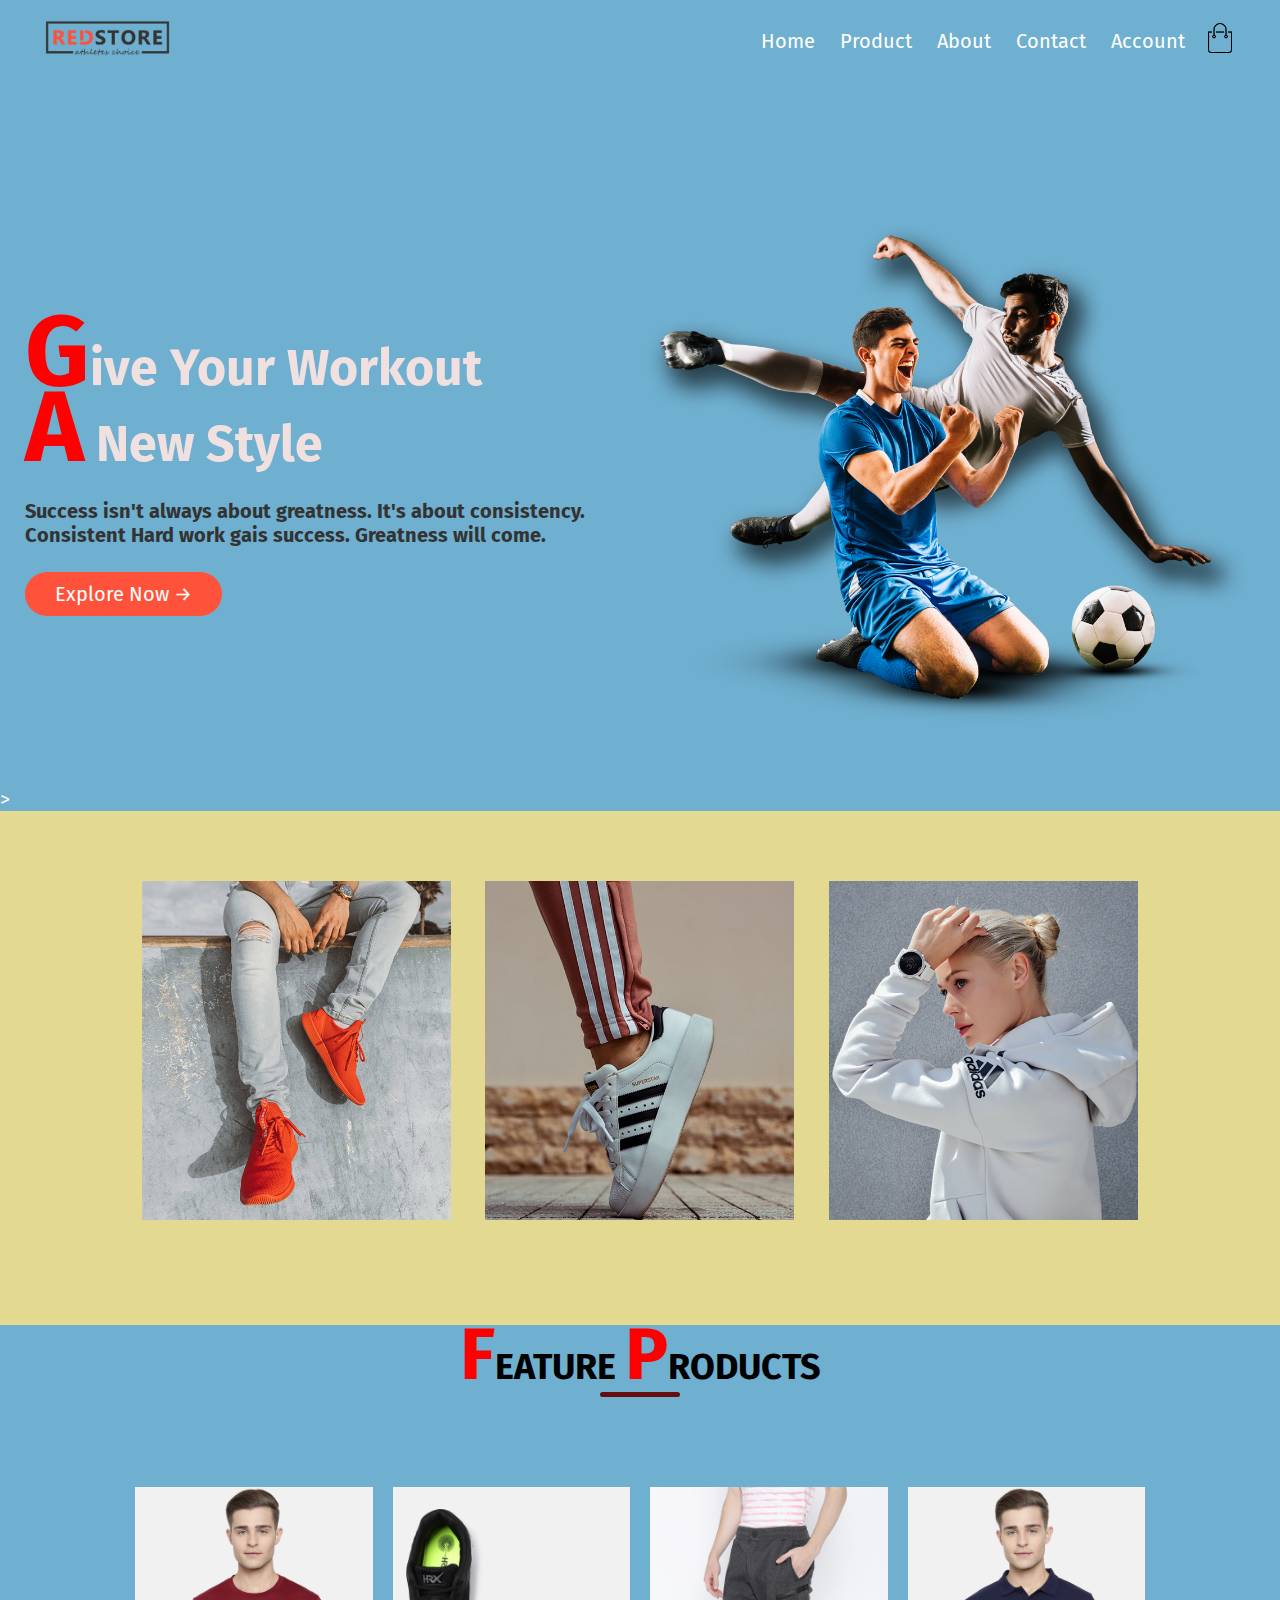
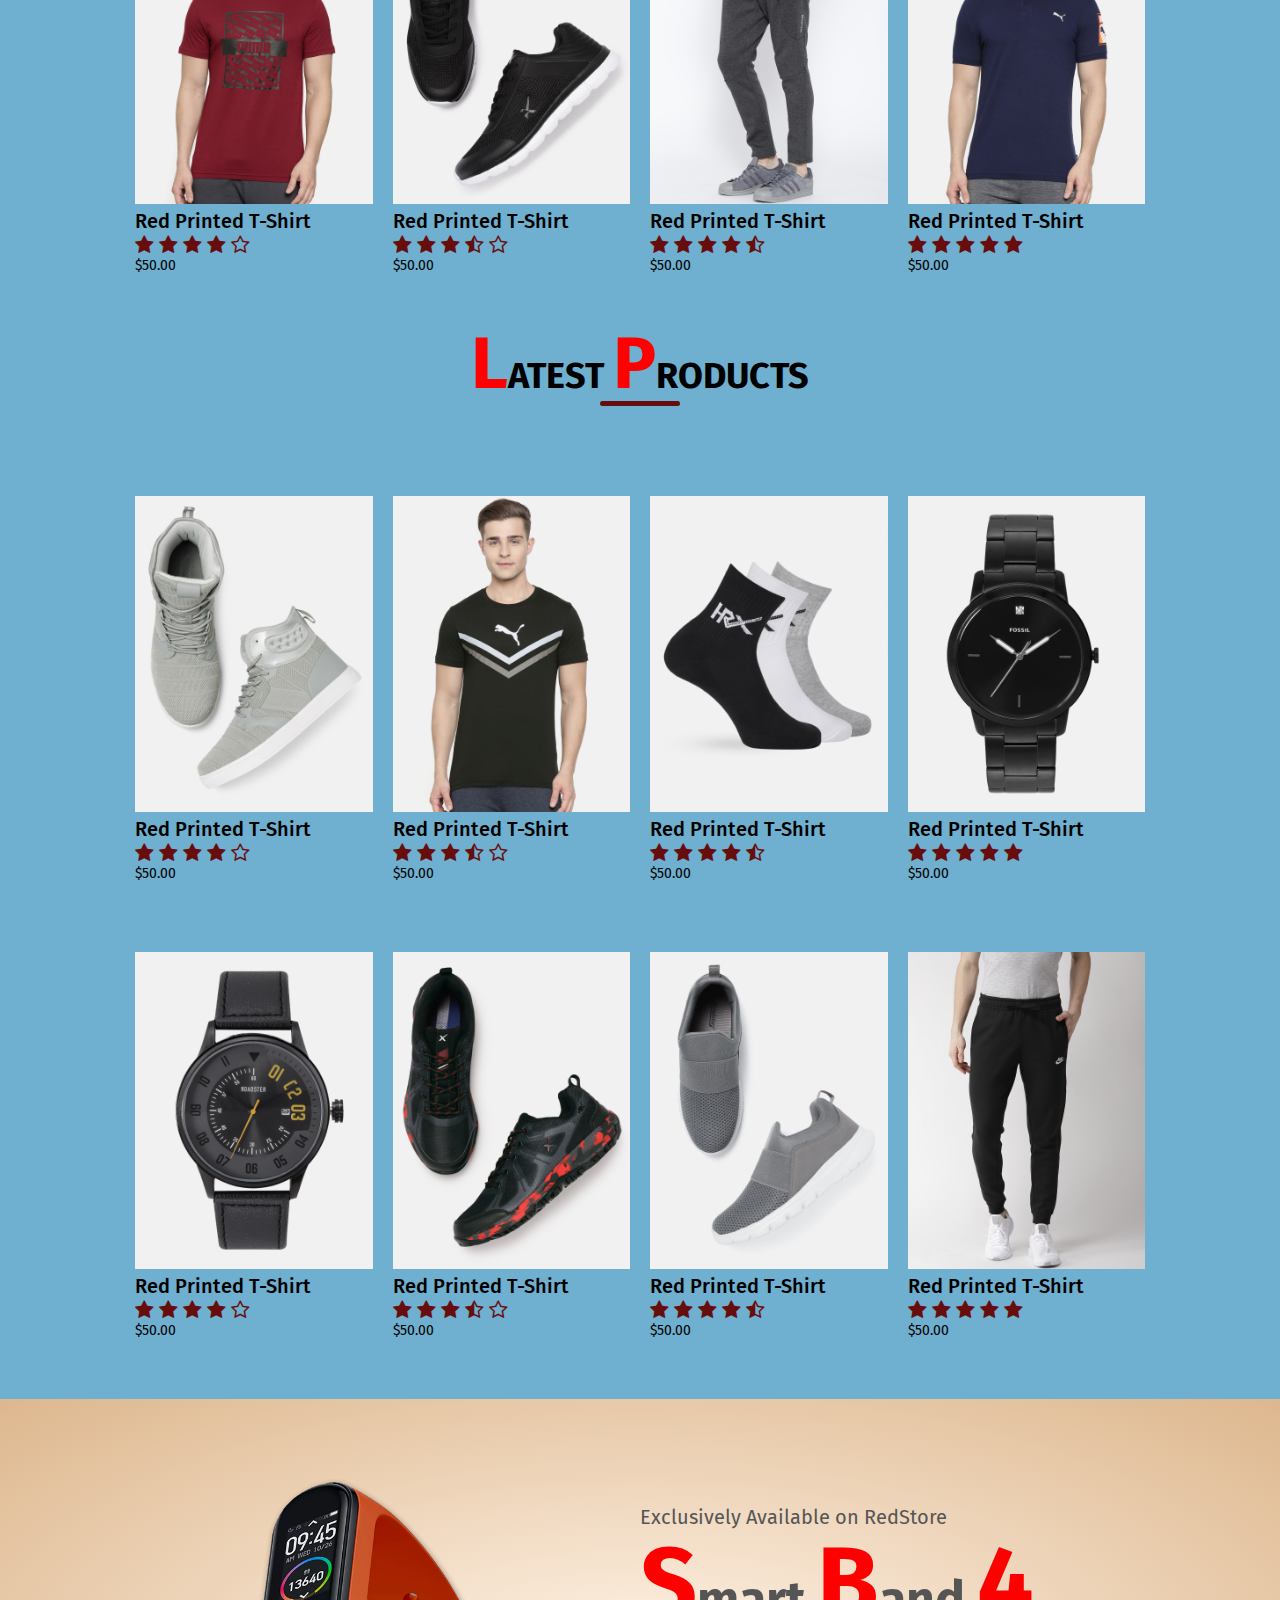
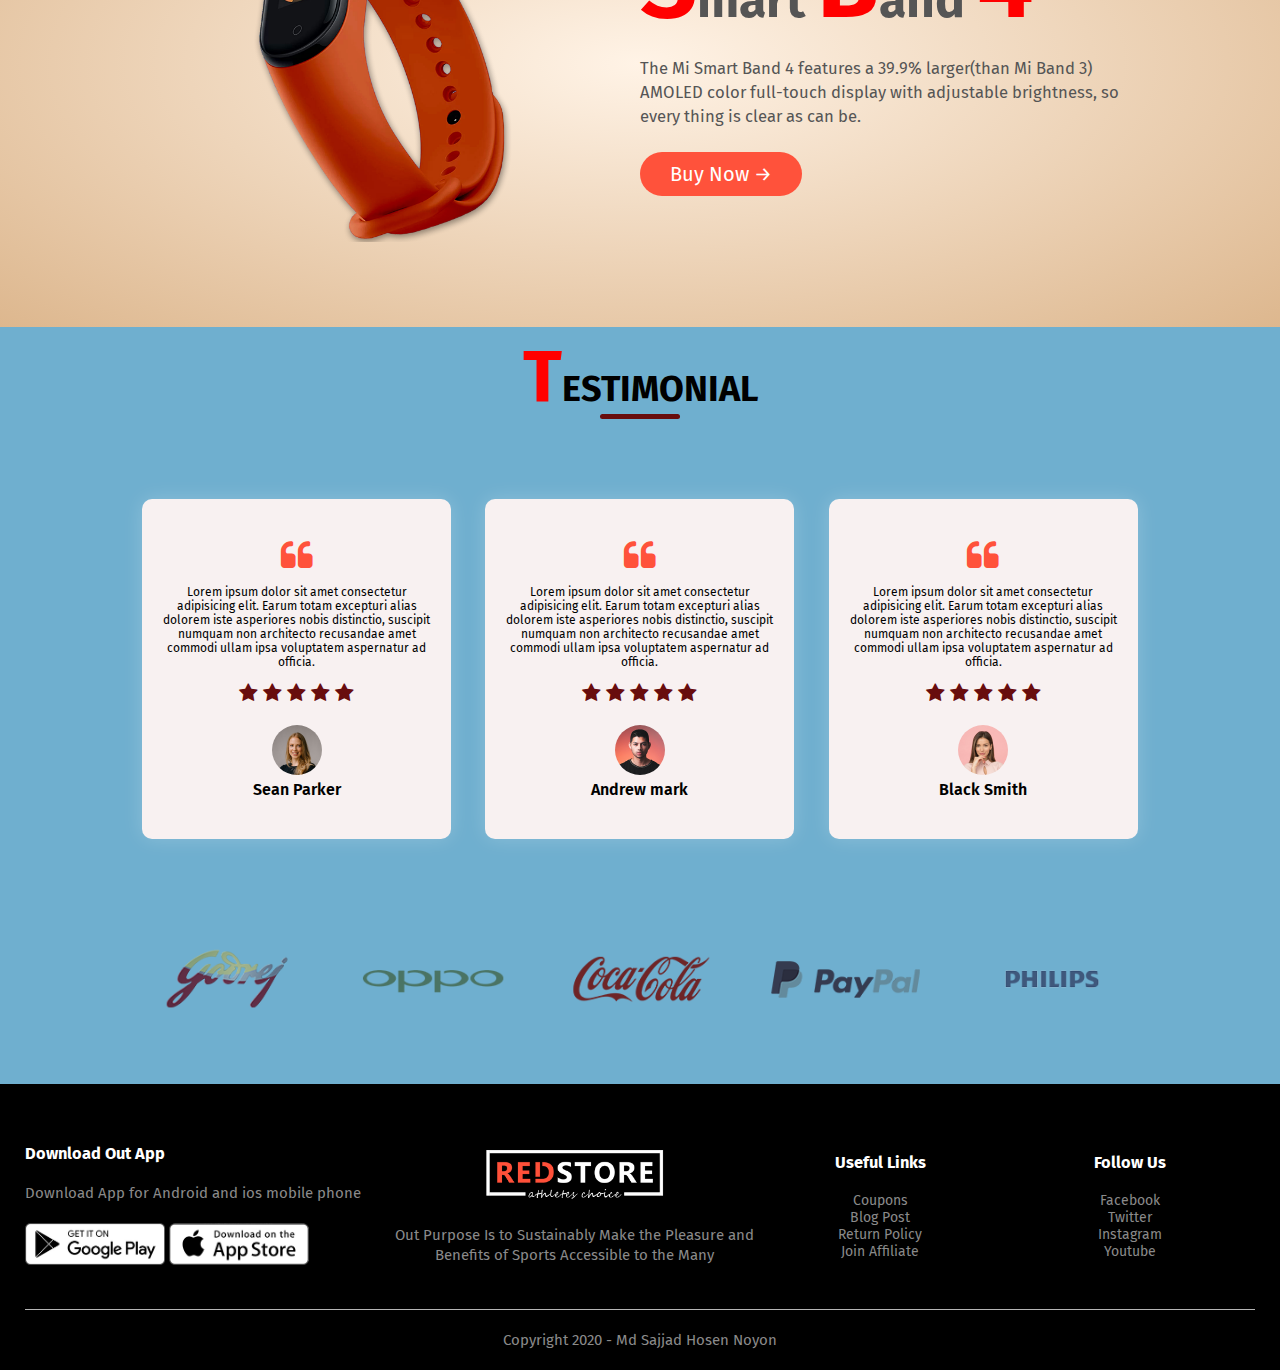
<file: index.html>
<!DOCTYPE html>
<html lang="en">
<head>
  <meta charset="UTF-8">
  <meta name="viewport" content="width=device-width, initial-scale=1.0">
  <link rel="stylesheet" href="resources/css/style.css">
  <link rel="stylesheet" href="resources/css/queries.css">
  <link href="https://fonts.googleapis.com/css2?family=Fira+Sans:ital@1&display=swap" rel="stylesheet">
  <link rel="stylesheet" href="https://stackpath.bootstrapcdn.com/font-awesome/4.7.0/css/font-awesome.min.css">



  <title>Home - RedStore</title>
</head>

<body>
  <div class="header">
    <div class="container">
      <div class="navbar">
        <div class="logo">
            <img src="images/logo.png" width = "125px" alt="WebSite Logo">
        </div>
        <nav>
          <ul id="MenuItems">
            <li><a href="index.html">Home</a></li>
            <li><a href="products.html">Product</a></li>
            <li><a href="#">About</a></li>
            <li><a href="#">Contact</a></li>
            <li><a href="account.html">Account</a></li>
          </ul>
        </nav>
        <a href="cart.html"><img src="images/cart.png" widht="30px" height="30px"></a>
        <img src="images/menu.png" class="menu-icon" onClick="menutoggle()">
      </div>
      <div class="row">
        <div class="col-2">
          <h1><span class="span-color">G</span>ive Your Workout <br> <span class="span-color">A</span> New Style</h1>
          <p>Success isn't always about greatness. It's about consistency. <br> Consistent Hard work gais success. Greatness will come.</p>
          <a href="" class="btn">Explore Now &#8594;</a> <!-- html icon code -->
        </div>
        <div class="col-2">
          <img src="images/brand-image1.png" alt="">
        </div>
      </div>
    </div>
  </div>
  

<!------ Feature Catogories  ------>>
  <div class="categories">
    <div class="small-container">
      <div class="row">
        <div class="col-3"><img src="images/category-1.jpg"></div>
        <div class="col-3"><img src="images/category-2.jpg"></div>
        <div class="col-3"><img src="images/category-3.jpg"></div>
      </div>
    </div>
  </div>

<!------ Featured Products------->

  <div class="products">
    <div class="small-container">
      <h2 class="title"><span class="span-color">F</span>eature <span class="span-color">P</span>roducts</h2>
      <div class="row">
        <div class="col-4">
          <a href="product-details.html"> <img src="images/product-1.jpg"></a>
          <a href="product-details.html"><h4>Red Printed T-Shirt</h4></a>
          
          <div class="rating">
            <!--link: Font awsome 4 cdn-->
            <i class="fa fa-star"></i>
            <i class="fa fa-star"></i>
            <i class="fa fa-star"></i>
            <i class="fa fa-star"></i>
            <i class="fa fa-star-o"></i>
          </div>
          <p>$50.00</p>
        </div>
        <div class="col-4">
          <img src="images/product-2.jpg">
          <h4>Red Printed T-Shirt</h4>
          <div class="rating">
            <i class="fa fa-star"></i>
            <i class="fa fa-star"></i>
            <i class="fa fa-star"></i>
            <i class="fa fa-star-half-o"></i>
            <i class="fa fa-star-o"></i>
          </div>
          <p>$50.00</p>
        </div>
        <div class="col-4">
          <img src="images/product-3.jpg">
          <h4>Red Printed T-Shirt</h4>
          <div class="rating">
            <i class="fa fa-star"></i>
            <i class="fa fa-star"></i>
            <i class="fa fa-star"></i>
            <i class="fa fa-star"></i>
            <i class="fa fa-star-half-o"></i>
          </div>
          <p>$50.00</p>
        </div>
        <div class="col-4">
          <img src="images/product-4.jpg">
          <h4>Red Printed T-Shirt</h4>
          <div class="rating">
            <i class="fa fa-star"></i>
            <i class="fa fa-star"></i>
            <i class="fa fa-star"></i>
            <i class="fa fa-star"></i>
            <i class="fa fa-star"></i>
          </div>
          <p>$50.00</p>
        </div>
      </div>
      <h2 class="title"><span class="span-color">L</span>atest <span class="span-color">P</span>roducts</h2>
      <div class="row">
        <div class="col-4">
          <img src="images/product-5.jpg">
          <h4>Red Printed T-Shirt</h4>
          <div class="rating">
            <!--link: Font awsome 4 cdn-->
            <i class="fa fa-star"></i>
            <i class="fa fa-star"></i>
            <i class="fa fa-star"></i>
            <i class="fa fa-star"></i>
            <i class="fa fa-star-o"></i>
          </div>
          <p>$50.00</p>
        </div>
        <div class="col-4">
          <img src="images/product-6.jpg">
          <h4>Red Printed T-Shirt</h4>
          <div class="rating">
            <i class="fa fa-star"></i>
            <i class="fa fa-star"></i>
            <i class="fa fa-star"></i>
            <i class="fa fa-star-half-o"></i>
            <i class="fa fa-star-o"></i>
          </div>
          <p>$50.00</p>
        </div>
        <div class="col-4">
          <img src="images/product-7.jpg">
          <h4>Red Printed T-Shirt</h4>
          <div class="rating">
            <i class="fa fa-star"></i>
            <i class="fa fa-star"></i>
            <i class="fa fa-star"></i>
            <i class="fa fa-star"></i>
            <i class="fa fa-star-half-o"></i>
          </div>
          <p>$50.00</p>
        </div>
        <div class="col-4">
          <img src="images/product-8.jpg">
          <h4>Red Printed T-Shirt</h4>
          <div class="rating">
            <i class="fa fa-star"></i>
            <i class="fa fa-star"></i>
            <i class="fa fa-star"></i>
            <i class="fa fa-star"></i>
            <i class="fa fa-star"></i>
          </div>
          <p>$50.00</p>
        </div>
      </div>
      <div class="row">
        <div class="col-4">
          <img src="images/product-9.jpg">
          <h4>Red Printed T-Shirt</h4>
          <div class="rating">
            <!--link: Font awsome 4 cdn-->
            <i class="fa fa-star"></i>
            <i class="fa fa-star"></i>
            <i class="fa fa-star"></i>
            <i class="fa fa-star"></i>
            <i class="fa fa-star-o"></i>
          </div>
          <p>$50.00</p>
        </div>
        <div class="col-4">
          <img src="images/product-10.jpg">
          <h4>Red Printed T-Shirt</h4>
          <div class="rating">
            <i class="fa fa-star"></i>
            <i class="fa fa-star"></i>
            <i class="fa fa-star"></i>
            <i class="fa fa-star-half-o"></i>
            <i class="fa fa-star-o"></i>
          </div>
          <p>$50.00</p>
        </div>
        <div class="col-4">
          <img src="images/product-11.jpg">
          <h4>Red Printed T-Shirt</h4>
          <div class="rating">
            <i class="fa fa-star"></i>
            <i class="fa fa-star"></i>
            <i class="fa fa-star"></i>
            <i class="fa fa-star"></i>
            <i class="fa fa-star-half-o"></i>
          </div>
          <p>$50.00</p>
        </div>
        <div class="col-4">
          <img src="images/product-12.jpg">
          <h4>Red Printed T-Shirt</h4>
          <div class="rating">
            <i class="fa fa-star"></i>
            <i class="fa fa-star"></i>
            <i class="fa fa-star"></i>
            <i class="fa fa-star"></i>
            <i class="fa fa-star"></i>
          </div>
          <p>$50.00</p>
        </div>
      </div>
    </div>
  </div>

  <!-------------- Offer -------------->
  <div class="offer">
    <div class="small-container">
      <div class="row">
        <div class="col-2">
          <img src="images/exclusive.png" class="offer-img">
        </div>
        <div class="col-2">
          <p>Exclusively Available on RedStore</p>
          <h1><span class="span-color">S</span>mart <span class="span-color">B</span>and <span class="span-color">4</span></h1>
          <small>
            The Mi Smart Band 4 features a 39.9% larger(than Mi Band 3) AMOLED color full-touch display with adjustable brightness, so every thing is clear as can be.
          </small> <br>
          <a href="" class="btn">Buy Now &#8594;</a>
        </div>
      </div>
    </div>
  </div>

  <!-------- Testimonial -------->
  <div class="testimonial">
    <div class="small-container">
      <h2 class="title"><span class="span-color">T</span>estimonial</h2>
      <div class="row">
        <div class="col-3">
          <i class="fa fa-quote-left"></i>
          <p>Lorem ipsum dolor sit amet consectetur adipisicing elit. Earum totam excepturi alias dolorem iste asperiores nobis distinctio, suscipit numquam non architecto recusandae amet commodi ullam ipsa voluptatem aspernatur ad officia.</p>
          <div class="rating">
            <i class="fa fa-star"></i>
            <i class="fa fa-star"></i>
            <i class="fa fa-star"></i>
            <i class="fa fa-star"></i>
            <i class="fa fa-star"></i>
          </div>
          <img src="images/user-1.png">
          <h3>Sean Parker</h3>
        </div>
        <div class="col-3">
          <i class="fa fa-quote-left"></i>
          <p>Lorem ipsum dolor sit amet consectetur adipisicing elit. Earum totam excepturi alias dolorem iste asperiores nobis distinctio, suscipit numquam non architecto recusandae amet commodi ullam ipsa voluptatem aspernatur ad officia.</p>
          <div class="rating">
            <i class="fa fa-star"></i>
            <i class="fa fa-star"></i>
            <i class="fa fa-star"></i>
            <i class="fa fa-star"></i>
            <i class="fa fa-star"></i>
          </div>
          <img src="images/user-2.png">
          <h3>Andrew mark</h3>
        </div>
        <div class="col-3">
          <i class="fa fa-quote-left"></i>
          <p>Lorem ipsum dolor sit amet consectetur adipisicing elit. Earum totam excepturi alias dolorem iste asperiores nobis distinctio, suscipit numquam non architecto recusandae amet commodi ullam ipsa voluptatem aspernatur ad officia.</p>
          <div class="rating">
            <i class="fa fa-star"></i>
            <i class="fa fa-star"></i>
            <i class="fa fa-star"></i>
            <i class="fa fa-star"></i>
            <i class="fa fa-star"></i>
          </div>
          <img src="images/user-3.png">
          <h3>Black Smith</h3>
        </div>
      </div>
    </div>
  </div>

  <!---------- Brands ----------->
  <div class="brand">
    <div class="small-container">
      <div class="row"> 
        <div class="col-5"><img src="images/logo-godrej.png"></div>
        <div class="col-5"><img src="images/logo-oppo.png"></div>
        <div class="col-5"><img src="images/logo-coca-cola.png"></div>
        <div class="col-5"><img src="images/logo-paypal.png"></div>
        <div class="col-5"><img src="images/logo-philips.png"></div>
      </div>
    </div>
  </div>

  <!----------- Footer ------------->

  <div class="footer">
    <div class="container">
      <div class="row">
        <div class="footer-col-1">
          <h3>Download Out App</h3>
          <p>Download App for Android and ios mobile phone</p>
          <div class="app-logo">
            <img src="images/play-store.png">
            <img src="images/app-store.png">
          </div>
        </div>
        <div class="footer-col-2">
          <img src="images/logo-white.png">
          <p>Out Purpose Is to Sustainably Make the Pleasure and Benefits of Sports Accessible to the Many</p> 
        </div>
        <div class="footer-col-3">
          <h3>Useful Links</h3>
          <ul>
            <li>Coupons</li>
            <li>Blog Post</li>
            <li>Return Policy</li>
            <li>Join Affiliate</li>
          </ul>
        </div>
        <div class="footer-col-3">
          <h3>Follow Us</h3>
          <ul>
            <li>Facebook</li>
            <li>Twitter</li>
            <li>Instagram</li>
            <li>Youtube</li>
          </ul>
        </div>
      </div>
      <hr>
      <p class="copyright">Copyright 2020 - Md Sajjad Hosen Noyon</p>
    </div>
  </div>

  <!---------- Js for Toggle menu------>
  <script>
    var MenuItems = document.getElementById("MenuItems") ;
    MenuItems.style.maxHeight = "0px" ;
    function menutoggle() {
      if( MenuItems.style.maxHeight == "0px" ) MenuItems.style.maxHeight = "200px" ;
      else  MenuItems.style.maxHeight = "0px" ;
    }
  </script>
</body>
</html>
</file>
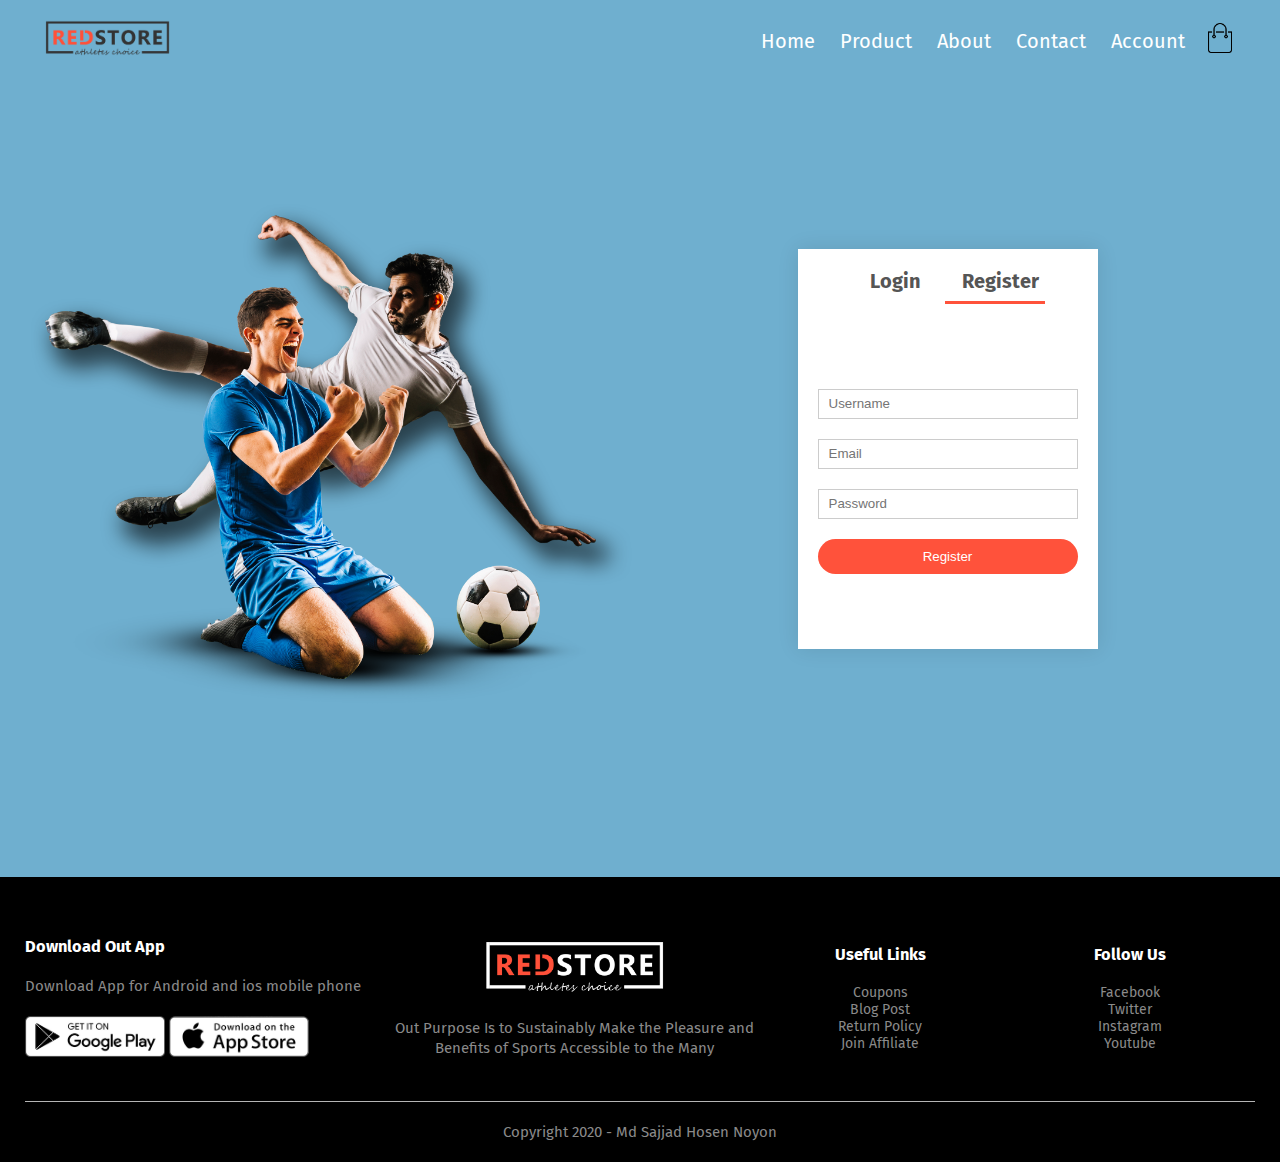
<file: account.html>
<!DOCTYPE html>
<html lang="en">
<head>
  <meta charset="UTF-8">
  <meta name="viewport" content="width=device-width, initial-scale=1.0">
  <link rel="stylesheet" href="resources/css/style.css">
  <link rel="stylesheet" href="resources/css/queries.css">
  <link href="https://fonts.googleapis.com/css2?family=Fira+Sans:ital@1&display=swap" rel="stylesheet">
  <link rel="stylesheet" href="https://stackpath.bootstrapcdn.com/font-awesome/4.7.0/css/font-awesome.min.css">


  <title>All Products - RedStore</title>
</head>
<body>
    <div class="container">
      <div class="navbar">
        <div class="logo">
            <img src="images/logo.png" width = "125px" alt="WebSite Logo">
        </div>
        <nav>
          <ul id="MenuItems">
            <li><a href="index.html">Home</a></li>
            <li><a href="products.html">Product</a></li>
            <li><a href="#">About</a></li>
            <li><a href="#">Contact</a></li>
            <li><a href="account.html">Account</a></li>
          </ul>
        </nav>
        <a href="cart.html"><img src="images/cart.png" widht="30px" height="30px"></a>
        <img src="images/menu.png" class="menu-icon" onClick="menutoggle()">
      </div>
    </div>

    <!------------ Account-page ---------->
  <div class="account-page">
      <div class="container">
          <div class="row">
              <div class="col-2">
                  <img src="images/brand-image1.png" width="100%" alt="Hello">
              </div>
              <div class="col-2">
                <div class="form-container">
                    <div class="form-btn">
                        <span onclick="login()">Login</span>
                        <span onclick="register()">Register</span>
                        <hr id="Indicator">
                    </div>

                    <form id="LoginForm">
                        <input type="text" placeholder="Username">
                        <input type="password" placeholder="Password">
                        <button type="submit" class="btn">Login</button>
                        <a href="">Forgot password</a>
                    </form>
                    <form id="RegForm">
                        <input type="text" placeholder="Username">
                        <input type="email" placeholder="Email">
                        <input type="password" placeholder="Password">
                        <button type="submit" class="btn">Register</button>
                    </form>
                    
                </div>
              </div>
          </div>
      </div>
  </div>

  <!----------- Footer ------------->

  <div class="footer">
    <div class="container">
      <div class="row">
        <div class="footer-col-1">
          <h3>Download Out App</h3>
          <p>Download App for Android and ios mobile phone</p>
          <div class="app-logo">
            <img src="images/play-store.png">
            <img src="images/app-store.png">
          </div>
        </div>
        <div class="footer-col-2">
          <img src="images/logo-white.png">
          <p>Out Purpose Is to Sustainably Make the Pleasure and Benefits of Sports Accessible to the Many</p> 
        </div>
        <div class="footer-col-3">
          <h3>Useful Links</h3>
          <ul>
            <li>Coupons</li>
            <li>Blog Post</li>
            <li>Return Policy</li>
            <li>Join Affiliate</li>
          </ul>
        </div>
        <div class="footer-col-3">
          <h3>Follow Us</h3>
          <ul>
            <li>Facebook</li>
            <li>Twitter</li>
            <li>Instagram</li>
            <li>Youtube</li>
          </ul>
        </div>
      </div>
      <hr>
      <p class="copyright">Copyright 2020 - Md Sajjad Hosen Noyon</p>
    </div>
  </div>

  <!---------- Js for Toggle menu------>
  <script>
    var MenuItems = document.getElementById("MenuItems") ;
    MenuItems.style.maxHeight = "0px" ;
    function menutoggle() {
      if( MenuItems.style.maxHeight == "0px" ) MenuItems.style.maxHeight = "200px" ;
      else  MenuItems.style.maxHeight = "0px" ;
    }
  </script>

  <script>
      var LoginFrom = document.getElementById("LoginForm");
      var RegForm = document.getElementById("RegForm");
      var Indicator = document.getElementById("Indicator");

      function register() {
          RegForm.style.transform = "translateX(0px)" ;
          LoginForm.style.transform = "translateX(0px)" ;
          Indicator.style.transform = "translateX(100px)" ;
      }
      function login() {
          RegForm.style.transform = "translateX(300px)" ;
          LoginForm.style.transform = "translateX(300px)" ;
          Indicator.style.transform = "translateX(0px)" ;
      }
  </script>
</body>
</html>
</file>
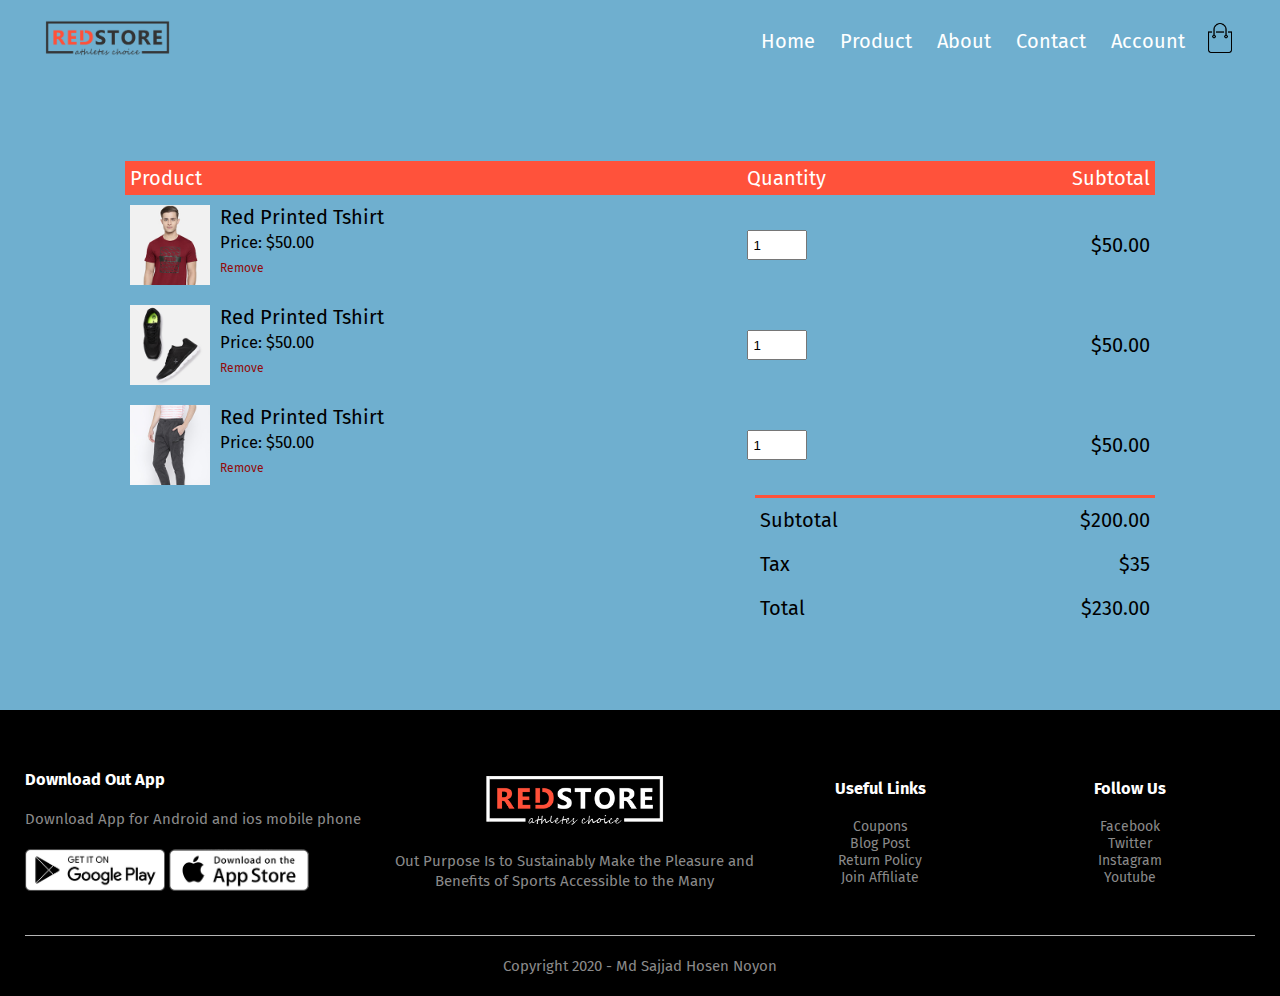
<file: cart.html>
<!DOCTYPE html>
<html lang="en">
<head>
  <meta charset="UTF-8">
  <meta name="viewport" content="width=device-width, initial-scale=1.0">
  <link rel="stylesheet" href="resources/css/style.css">
  <link rel="stylesheet" href="resources/css/queries.css">
  <link href="https://fonts.googleapis.com/css2?family=Fira+Sans:ital@1&display=swap" rel="stylesheet">
  <link rel="stylesheet" href="https://stackpath.bootstrapcdn.com/font-awesome/4.7.0/css/font-awesome.min.css">


  <title>Products-details - RedStore</title>
</head>
<body>
    <div class="container">
      <div class="navbar">
        <div class="logo">
            <img src="images/logo.png" width = "125px" alt="WebSite Logo">
        </div>
        <nav>
          <ul id="MenuItems">
            <li><a href="index.html">Home</a></li>
            <li><a href="products.html">Product</a></li>
            <li><a href="#">About</a></li>
            <li><a href="#">Contact</a></li>
            <li><a href="account.html">Account</a></li>
          </ul>
        </nav>
        <a href="cart.html"><img src="images/cart.png" widht="30px" height="30px"></a>
        <img src="images/menu.png" class="menu-icon" onClick="menutoggle()">
      </div>
    </div>

    <!------------- CART------------->
    <div class="small-container cart-page">
        <table>
            <tr>
                <th>Product</th> <th>Quantity</th> <th>Subtotal</th>
            </tr>
            <tr>
                <td>
                  <div class="cart-info">
                      <img src="images/buy-1.jpg" alt="">
                      <div>
                        <p>Red Printed Tshirt</p>
                        <small>Price: $50.00</small> <br>
                        <a href="">Remove</a>
                      </div>
                  </div>
                </td>
                <td><input type="number" value="1"></td>
                <td>$50.00</td>
            </tr>
            <tr>
              <td>
                <div class="cart-info">
                    <img src="images/buy-2.jpg" alt="">
                    <div>
                      <p>Red Printed Tshirt</p>
                      <small>Price: $50.00</small> <br>
                      <a href="">Remove</a>
                    </div>
                </div>
              </td>
              <td><input type="number" value="1"></td>
              <td>$50.00</td>
          </tr>
          <tr>
            <td>
              <div class="cart-info">
                  <img src="images/buy-3.jpg" alt="">
                  <div>
                    <p>Red Printed Tshirt</p>
                    <small>Price: $50.00</small> <br>
                    <a href="">Remove</a>
                  </div>
              </div>
            </td>
            <td><input type="number" value="1"></td>
            <td>$50.00</td>
        </tr>
        </table>

        <div class="total-price">
          <table>
            <tr>
              <td>Subtotal</td><td>$200.00</td>
            </tr>
            <tr>
              <td>Tax</td> <td>$35</td>
            </tr>
            <tr>
              <td>Total</td> <td>$230.00</td>
            </tr>
          </table>
        </div>
    </div>

  <!----------- Footer ------------->

  <div class="footer">
    <div class="container">
      <div class="row">
        <div class="footer-col-1">
          <h3>Download Out App</h3>
          <p>Download App for Android and ios mobile phone</p>
          <div class="app-logo">
            <img src="images/play-store.png">
            <img src="images/app-store.png">
          </div>
        </div>
        <div class="footer-col-2">
          <img src="images/logo-white.png">
          <p>Out Purpose Is to Sustainably Make the Pleasure and Benefits of Sports Accessible to the Many</p> 
        </div>
        <div class="footer-col-3">
          <h3>Useful Links</h3>
          <ul>
            <li>Coupons</li>
            <li>Blog Post</li>
            <li>Return Policy</li>
            <li>Join Affiliate</li>
          </ul>
        </div>
        <div class="footer-col-3">
          <h3>Follow Us</h3>
          <ul>
            <li>Facebook</li>
            <li>Twitter</li>
            <li>Instagram</li>
            <li>Youtube</li>
          </ul>
        </div>
      </div>
      <hr>
      <p class="copyright">Copyright 2020 - Md Sajjad Hosen Noyon</p>
    </div>
  </div>

  <!---------- Js for Toggle menu------>
  <script>
    var MenuItems = document.getElementById("MenuItems") ;
    MenuItems.style.maxHeight = "0px" ;
    function menutoggle() {
      if( MenuItems.style.maxHeight == "0px" ) MenuItems.style.maxHeight = "200px" ;
      else  MenuItems.style.maxHeight = "0px" ;
    }
  </script>

  <!--------------- Js For Product Gallery -------------->

  <script>
      var ProductImg = document.getElementById("ProductImg");
      var SmallImg = document.getElementsByClassName("small-img");

      SmallImg[0].onclick = function() {
          ProductImg.src = SmallImg[0].src ;
      }
      SmallImg[1].onclick = function() {
          ProductImg.src = SmallImg[1].src ;
      }
      SmallImg[2].onclick = function() {
          ProductImg.src = SmallImg[2].src ;
      }
      SmallImg[3].onclick = function() {
          ProductImg.src = SmallImg[3].src ;
      }
  </script>
</body>
</html>
</file>
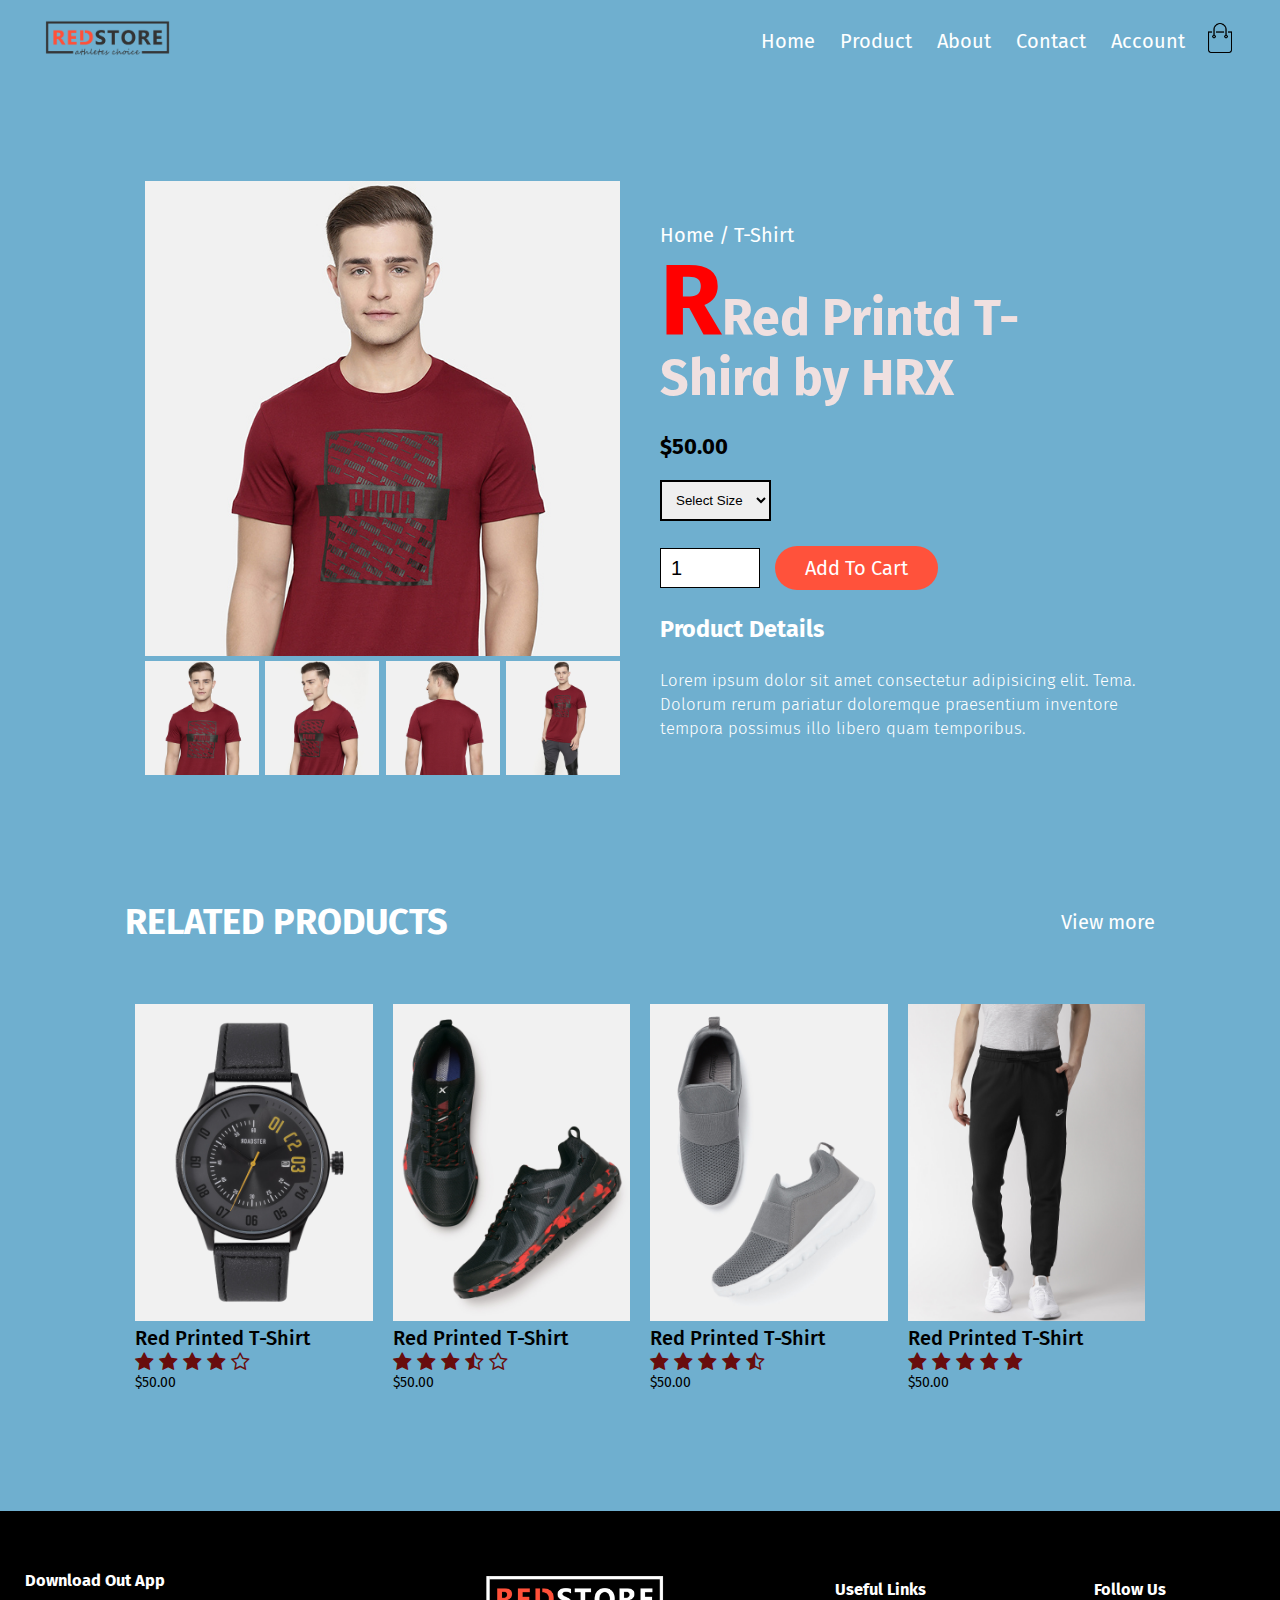
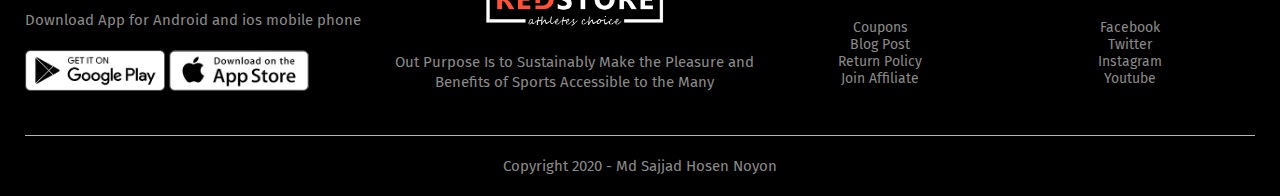
<file: product-details.html>
<!DOCTYPE html>
<html lang="en">
<head>
  <meta charset="UTF-8">
  <meta name="viewport" content="width=device-width, initial-scale=1.0">
  <link rel="stylesheet" href="resources/css/style.css">
  <link rel="stylesheet" href="resources/css/queries.css">
  <link href="https://fonts.googleapis.com/css2?family=Fira+Sans:ital@1&display=swap" rel="stylesheet">
  <link rel="stylesheet" href="https://stackpath.bootstrapcdn.com/font-awesome/4.7.0/css/font-awesome.min.css">


  <title>Products-details - RedStore</title>
</head>
<body>
    <div class="container">
      <div class="navbar">
        <div class="logo">
            <img src="images/logo.png" width = "125px" alt="WebSite Logo">
        </div>
        <nav>
          <ul id="MenuItems">
            <li><a href="index.html">Home</a></li>
            <li><a href="products.html">Product</a></li>
            <li><a href="#">About</a></li>
            <li><a href="#">Contact</a></li>
            <li><a href="account.html">Account</a></li>
          </ul>
        </nav>
        <a href="cart.html"><img src="images/cart.png" widht="30px" height="30px"></a>
        <img src="images/menu.png" class="menu-icon" onClick="menutoggle()">
      </div>
    </div>
  <!----------- Single product details------------>

  <div class="small-container single-product">
    <div class="row">
        <div class="col-2">
            <img src="images/gallery-1.jpg" width="100%" alt="" id="ProductImg">

            <div class="small-img-row">
                <div class="small-img-col">
                    <img src="images/gallery-1.jpg" alt="" class="small-img">
                </div>
                <div class="small-img-col">
                    <img src="images/gallery-2.jpg" alt="" class="small-img">
                </div>
                <div class="small-img-col">
                    <img src="images/gallery-3.jpg" alt="" class="small-img">
                </div>
                <div class="small-img-col">
                    <img src="images/gallery-4.jpg" alt="" class="small-img">
                </div>
            </div>
        </div>
        <div class="col-2">
            <p>Home / T-Shirt</p>
            <h1><span class="span-color">R</span>Red Printd T-Shird by HRX</h1>
            <h4>$50.00</h4>
            <select>
                <option value="">Select Size</option>
                <option value="">XXL</option>
                <option value="">XL</option>
                <option value="">Large</option>
                <option value="">Medium</option>
                <option value="">Small</option>
            </select>
            <input type="number" value="1">
            <a href="" class="btn">Add To Cart</a>
            <h3>Product Details <i class="fas fa-ident"></i></h3> <br>
            <small style="color: #fff; font-weight: 300;">Lorem ipsum dolor sit amet consectetur adipisicing elit. Tema. Dolorum rerum pariatur doloremque praesentium inventore tempora possimus illo libero quam temporibus.</small>
        </div>
    </div>
  </div>

  <!--------------- TITLE --------------->
  <div class="small-container">
      <div class="row row-2">
          <h2>Related Products</h2>
          <p>View more</p>
      </div>
  </div>


  <!------------- PRODUCTS ----------->
  <div class="products">
    <div class="small-container">
      <div class="row">
        <div class="col-4">
          <img src="images/product-9.jpg">
          <h4>Red Printed T-Shirt</h4>
          <div class="rating">
            <!--link: Font awsome 4 cdn-->
            <i class="fa fa-star"></i>
            <i class="fa fa-star"></i>
            <i class="fa fa-star"></i>
            <i class="fa fa-star"></i>
            <i class="fa fa-star-o"></i>
          </div>
          <p>$50.00</p>
        </div>
        <div class="col-4">
          <img src="images/product-10.jpg">
          <h4>Red Printed T-Shirt</h4>
          <div class="rating">
            <i class="fa fa-star"></i>
            <i class="fa fa-star"></i>
            <i class="fa fa-star"></i>
            <i class="fa fa-star-half-o"></i>
            <i class="fa fa-star-o"></i>
          </div>
          <p>$50.00</p>
        </div>
        <div class="col-4">
          <img src="images/product-11.jpg">
          <h4>Red Printed T-Shirt</h4>
          <div class="rating">
            <i class="fa fa-star"></i>
            <i class="fa fa-star"></i>
            <i class="fa fa-star"></i>
            <i class="fa fa-star"></i>
            <i class="fa fa-star-half-o"></i>
          </div>
          <p>$50.00</p>
        </div>
        <div class="col-4">
          <img src="images/product-12.jpg">
          <h4>Red Printed T-Shirt</h4>
          <div class="rating">
            <i class="fa fa-star"></i>
            <i class="fa fa-star"></i>
            <i class="fa fa-star"></i>
            <i class="fa fa-star"></i>
            <i class="fa fa-star"></i>
          </div>
          <p>$50.00</p>
        </div>
      </div>
    </div>
  </div>

  

  <!----------- Footer ------------->

  <div class="footer">
    <div class="container">
      <div class="row">
        <div class="footer-col-1">
          <h3>Download Out App</h3>
          <p>Download App for Android and ios mobile phone</p>
          <div class="app-logo">
            <img src="images/play-store.png">
            <img src="images/app-store.png">
          </div>
        </div>
        <div class="footer-col-2">
          <img src="images/logo-white.png">
          <p>Out Purpose Is to Sustainably Make the Pleasure and Benefits of Sports Accessible to the Many</p> 
        </div>
        <div class="footer-col-3">
          <h3>Useful Links</h3>
          <ul>
            <li>Coupons</li>
            <li>Blog Post</li>
            <li>Return Policy</li>
            <li>Join Affiliate</li>
          </ul>
        </div>
        <div class="footer-col-3">
          <h3>Follow Us</h3>
          <ul>
            <li>Facebook</li>
            <li>Twitter</li>
            <li>Instagram</li>
            <li>Youtube</li>
          </ul>
        </div>
      </div>
      <hr>
      <p class="copyright">Copyright 2020 - Md Sajjad Hosen Noyon</p>
    </div>
  </div>

  <!---------- Js for Toggle menu------>
  <script>
    var MenuItems = document.getElementById("MenuItems") ;
    MenuItems.style.maxHeight = "0px" ;
    function menutoggle() {
      if( MenuItems.style.maxHeight == "0px" ) MenuItems.style.maxHeight = "200px" ;
      else  MenuItems.style.maxHeight = "0px" ;
    }
  </script>

  <!--------------- Js For Product Gallery -------------->

  <script>
      var ProductImg = document.getElementById("ProductImg");
      var SmallImg = document.getElementsByClassName("small-img");

      SmallImg[0].onclick = function() {
          ProductImg.src = SmallImg[0].src ;
      }
      SmallImg[1].onclick = function() {
          ProductImg.src = SmallImg[1].src ;
      }
      SmallImg[2].onclick = function() {
          ProductImg.src = SmallImg[2].src ;
      }
      SmallImg[3].onclick = function() {
          ProductImg.src = SmallImg[3].src ;
      }
  </script>
</body>
</html>
</file>
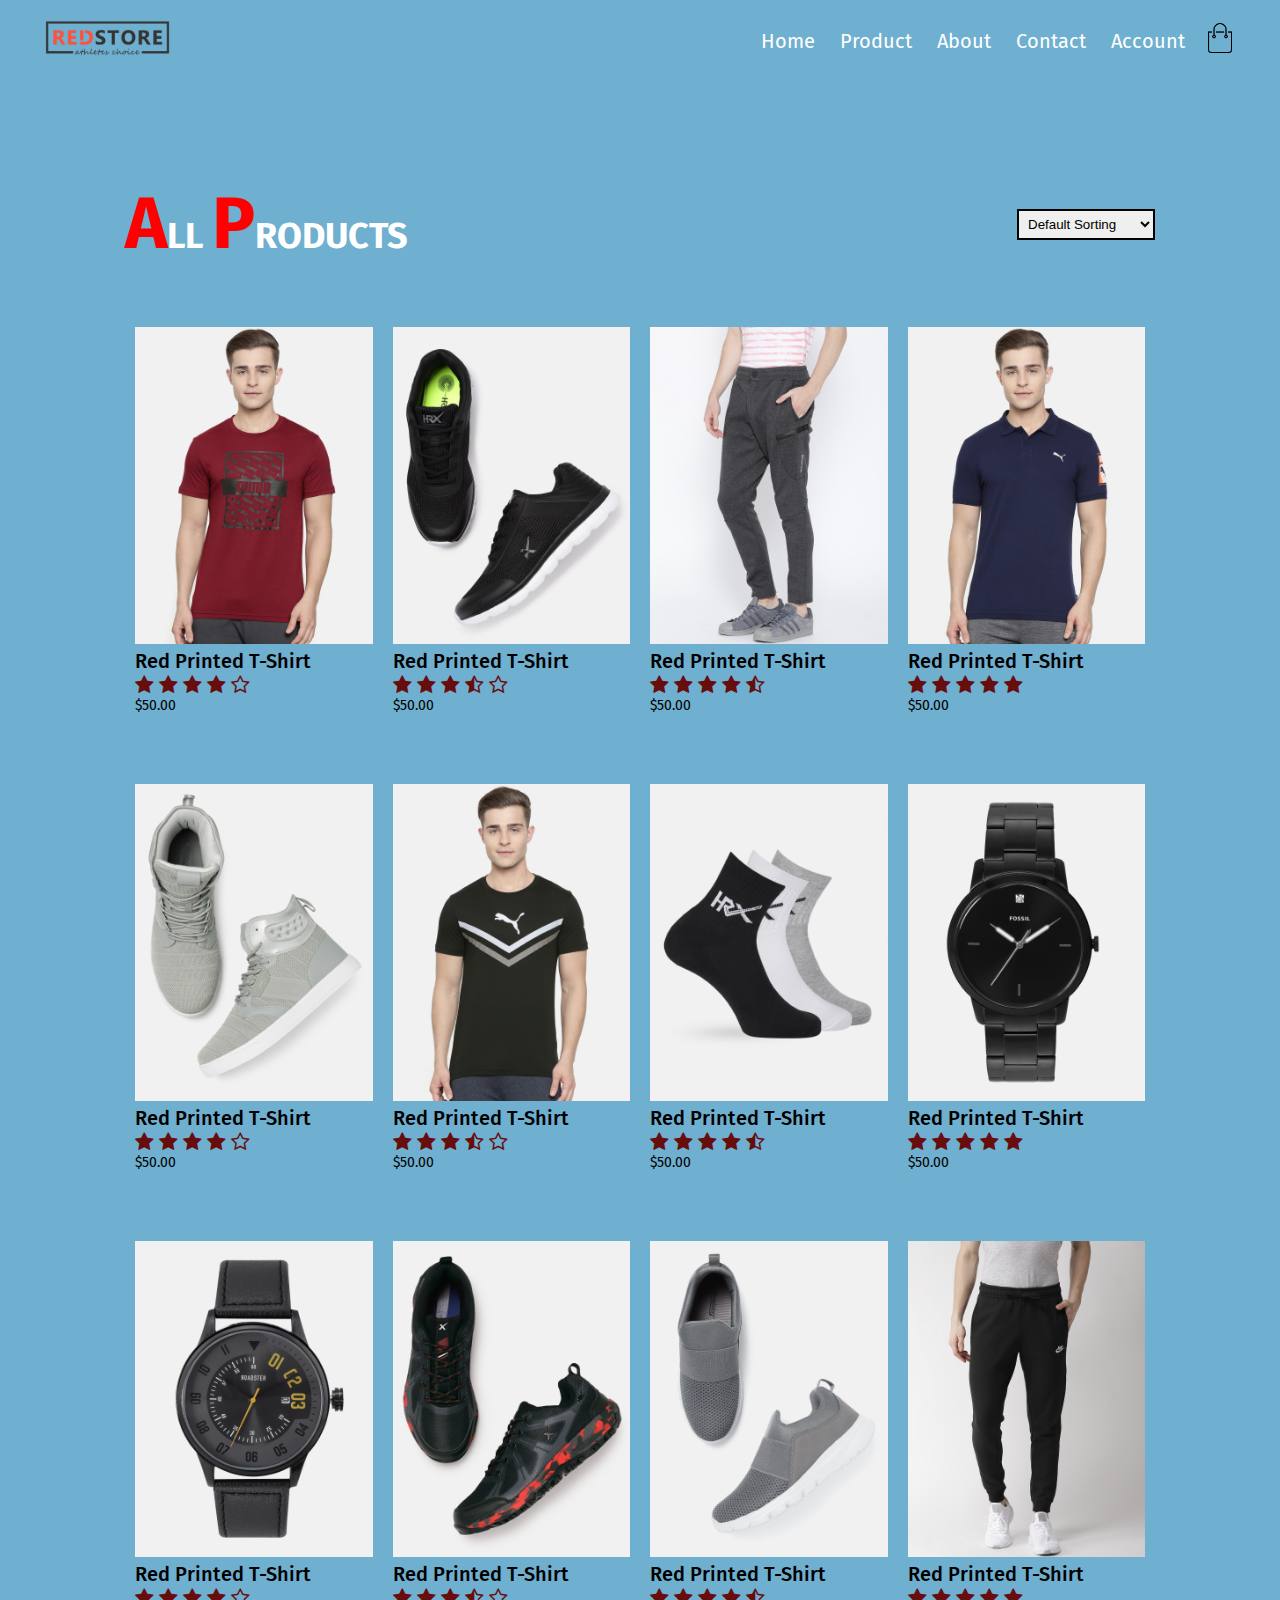
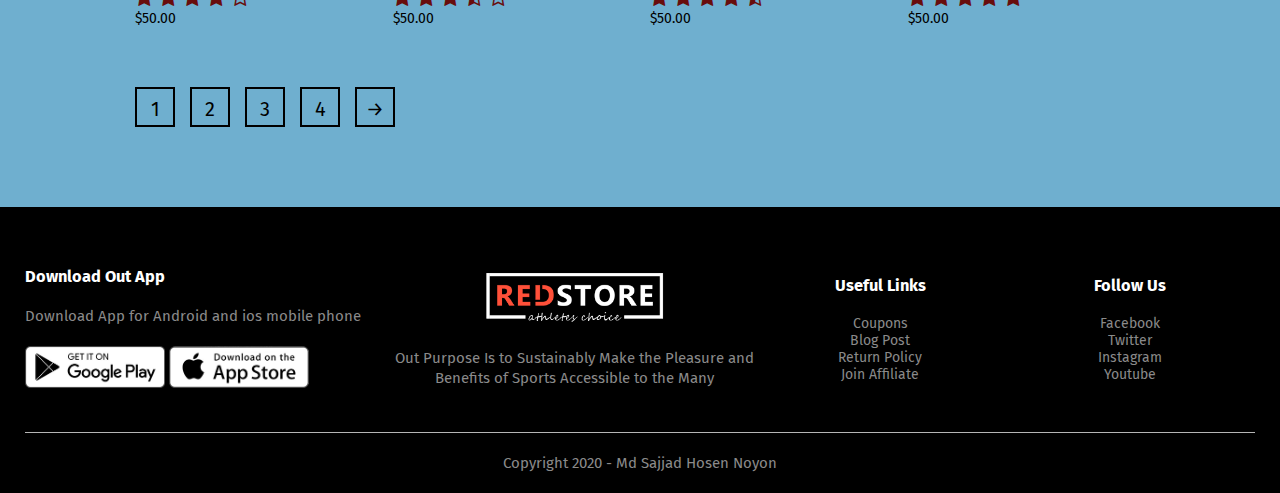
<file: products.html>
<!DOCTYPE html>
<html lang="en">
<head>
  <meta charset="UTF-8">
  <meta name="viewport" content="width=device-width, initial-scale=1.0">
  <link rel="stylesheet" href="resources/css/style.css">
  <link rel="stylesheet" href="resources/css/queries.css">
  <link href="https://fonts.googleapis.com/css2?family=Fira+Sans:ital@1&display=swap" rel="stylesheet">
  <link rel="stylesheet" href="https://stackpath.bootstrapcdn.com/font-awesome/4.7.0/css/font-awesome.min.css">


  <title>All Products - RedStore</title>
</head>
<body>
    <div class="container">
      <div class="navbar">
        <div class="logo">
            <img src="images/logo.png" width = "125px" alt="WebSite Logo">
        </div>
        <nav>
          <ul id="MenuItems">
            <li><a href="index.html">Home</a></li>
            <li><a href="products.html">Product</a></li>
            <li><a href="#">About</a></li>
            <li><a href="#">Contact</a></li>
            <li><a href="account.html">Account</a></li>
          </ul>
        </nav>
        <a href="cart.html"><img src="images/cart.png" widht="30px" height="30px"></a>
        <img src="images/menu.png" class="menu-icon" onClick="menutoggle()">
      </div>
    </div>
  

  <div class="products">
    <div class="small-container">

      <div class="row row-2">
        <h2><span class="span-color">A</span>ll <span class="span-color">P</span>roducts</h2>
        <select name="" id="">
          <option value="">Default Sorting</option>
          <option value="">Sort by price</option>
          <option value="">Sort by popularity</option>
          <option value="">Sort by rating</option>
          <option value="">Sort by sale</option>
        </select>
      </div>
      <div class="row">
        <div class="col-4">
          <img src="images/product-1.jpg">
          <h4>Red Printed T-Shirt</h4>
          <div class="rating">
            <i class="fa fa-star"></i>
            <i class="fa fa-star"></i>
            <i class="fa fa-star"></i>
            <i class="fa fa-star"></i>
            <i class="fa fa-star-o"></i>
          </div>
          <p>$50.00</p>
        </div>
        <div class="col-4">
          <img src="images/product-2.jpg">
          <h4>Red Printed T-Shirt</h4>
          <div class="rating">
            <i class="fa fa-star"></i>
            <i class="fa fa-star"></i>
            <i class="fa fa-star"></i>
            <i class="fa fa-star-half-o"></i>
            <i class="fa fa-star-o"></i>
          </div>
          <p>$50.00</p>
        </div>
        <div class="col-4">
          <img src="images/product-3.jpg">
          <h4>Red Printed T-Shirt</h4>
          <div class="rating">
            <i class="fa fa-star"></i>
            <i class="fa fa-star"></i>
            <i class="fa fa-star"></i>
            <i class="fa fa-star"></i>
            <i class="fa fa-star-half-o"></i>
          </div>
          <p>$50.00</p>
        </div>
        <div class="col-4">
          <img src="images/product-4.jpg">
          <h4>Red Printed T-Shirt</h4>
          <div class="rating">
            <i class="fa fa-star"></i>
            <i class="fa fa-star"></i>
            <i class="fa fa-star"></i>
            <i class="fa fa-star"></i>
            <i class="fa fa-star"></i>
          </div>
          <p>$50.00</p>
        </div>
      </div>
      <div class="row">
        <div class="col-4">
          <img src="images/product-5.jpg">
          <h4>Red Printed T-Shirt</h4>
          <div class="rating">
            <!--link: Font awsome 4 cdn-->
            <i class="fa fa-star"></i>
            <i class="fa fa-star"></i>
            <i class="fa fa-star"></i>
            <i class="fa fa-star"></i>
            <i class="fa fa-star-o"></i>
          </div>
          <p>$50.00</p>
        </div>
        <div class="col-4">
          <img src="images/product-6.jpg">
          <h4>Red Printed T-Shirt</h4>
          <div class="rating">
            <i class="fa fa-star"></i>
            <i class="fa fa-star"></i>
            <i class="fa fa-star"></i>
            <i class="fa fa-star-half-o"></i>
            <i class="fa fa-star-o"></i>
          </div>
          <p>$50.00</p>
        </div>
        <div class="col-4">
          <img src="images/product-7.jpg">
          <h4>Red Printed T-Shirt</h4>
          <div class="rating">
            <i class="fa fa-star"></i>
            <i class="fa fa-star"></i>
            <i class="fa fa-star"></i>
            <i class="fa fa-star"></i>
            <i class="fa fa-star-half-o"></i>
          </div>
          <p>$50.00</p>
        </div>
        <div class="col-4">
          <img src="images/product-8.jpg">
          <h4>Red Printed T-Shirt</h4>
          <div class="rating">
            <i class="fa fa-star"></i>
            <i class="fa fa-star"></i>
            <i class="fa fa-star"></i>
            <i class="fa fa-star"></i>
            <i class="fa fa-star"></i>
          </div>
          <p>$50.00</p>
        </div>
      </div>
      <div class="row">
        <div class="col-4">
          <img src="images/product-9.jpg">
          <h4>Red Printed T-Shirt</h4>
          <div class="rating">
            <!--link: Font awsome 4 cdn-->
            <i class="fa fa-star"></i>
            <i class="fa fa-star"></i>
            <i class="fa fa-star"></i>
            <i class="fa fa-star"></i>
            <i class="fa fa-star-o"></i>
          </div>
          <p>$50.00</p>
        </div>
        <div class="col-4">
          <img src="images/product-10.jpg">
          <h4>Red Printed T-Shirt</h4>
          <div class="rating">
            <i class="fa fa-star"></i>
            <i class="fa fa-star"></i>
            <i class="fa fa-star"></i>
            <i class="fa fa-star-half-o"></i>
            <i class="fa fa-star-o"></i>
          </div>
          <p>$50.00</p>
        </div>
        <div class="col-4">
          <img src="images/product-11.jpg">
          <h4>Red Printed T-Shirt</h4>
          <div class="rating">
            <i class="fa fa-star"></i>
            <i class="fa fa-star"></i>
            <i class="fa fa-star"></i>
            <i class="fa fa-star"></i>
            <i class="fa fa-star-half-o"></i>
          </div>
          <p>$50.00</p>
        </div>
        <div class="col-4">
          <img src="images/product-12.jpg">
          <h4>Red Printed T-Shirt</h4>
          <div class="rating">
            <i class="fa fa-star"></i>
            <i class="fa fa-star"></i>
            <i class="fa fa-star"></i>
            <i class="fa fa-star"></i>
            <i class="fa fa-star"></i>
          </div>
          <p>$50.00</p>
        </div>
      </div>

      <div class="page-btn">
        <span>1</span>
        <span>2</span>
        <span>3</span>
        <span>4</span>
        <span>&#8594;</span>
      </div>
    </div>
  </div>

  

  <!----------- Footer ------------->

  <div class="footer">
    <div class="container">
      <div class="row">
        <div class="footer-col-1">
          <h3>Download Out App</h3>
          <p>Download App for Android and ios mobile phone</p>
          <div class="app-logo">
            <img src="images/play-store.png">
            <img src="images/app-store.png">
          </div>
        </div>
        <div class="footer-col-2">
          <img src="images/logo-white.png">
          <p>Out Purpose Is to Sustainably Make the Pleasure and Benefits of Sports Accessible to the Many</p> 
        </div>
        <div class="footer-col-3">
          <h3>Useful Links</h3>
          <ul>
            <li>Coupons</li>
            <li>Blog Post</li>
            <li>Return Policy</li>
            <li>Join Affiliate</li>
          </ul>
        </div>
        <div class="footer-col-3">
          <h3>Follow Us</h3>
          <ul>
            <li>Facebook</li>
            <li>Twitter</li>
            <li>Instagram</li>
            <li>Youtube</li>
          </ul>
        </div>
      </div>
      <hr>
      <p class="copyright">Copyright 2020 - Md Sajjad Hosen Noyon</p>
    </div>
  </div>

  <!---------- Js for Toggle menu------>
  <script>
    var MenuItems = document.getElementById("MenuItems") ;
    MenuItems.style.maxHeight = "0px" ;
    function menutoggle() {
      if( MenuItems.style.maxHeight == "0px" ) MenuItems.style.maxHeight = "200px" ;
      else  MenuItems.style.maxHeight = "0px" ;
    }
  </script>
</body>
</html>
</file>
<file: resources/css/style.css>
*{
  margin : 0;
  padding : 0 ;
  box-sizing : border-box ;
}
body{
  font-family: 'Fira Sans', sans-serif;
  background-color: #6fafcf;
  color: #fff;
  font-size: 20px;
}

.navbar{
  display : flex ;
  align-items : center ;
  padding : 20px ;
  width: 100%;
}
nav{
  flex : 1 ;
  text-align: right ;
}

nav ul {
  display: inline-block; 
  list-style-type : none ;
}
nav ul li{
  display : inline-block ;
  margin-right : 20px ;
}
a{
  text-decoration: none ;
  color : #fff ;
}
.header p{
  color : #333 ;
  font-size : 20px ;
  font-weight: bold;
}
.container{
  max-width : 1300px ;
  margin : auto ;
  padding-left : 25px ;
  padding-right : 25px ;
}
.row{
  display: flex ;
  align-items: center ;
  flex-wrap : wrap ;
  justify-content : space-around ;
}
.col-2{
  flex-basis : 50% ;
  min-width : 300px;
}
.col-2 img{
  max-width : 100% ;
  padding : 50px 0 ;
}
.col-2 h1{
  color: rgb(240, 224, 224) ;
  font-size : 50px ;
  line-height: 60px ;
  margin : 25px 0 ;
}
.span-color {
  font-size: 200% ;
  color: rgb(255, 0, 0);
}
.btn{
  display : inline-block ;
  background : #ff523b ;
  color : #fff ;
  padding : 10px 30px ;
  margin : 25px 0;
  border-radius : 30px ;
  transition: 0.5s;
}
.btn:hover{
  background : #563434;
}

.header .row {
  margin-top : 70px ;
}
.menu-icon { display: none; cursor: pointer; }

/***************************************/
/********* FEATURE CATOGORIES **********/
/***************************************/

.categories{
  padding : 70px 0 ;
  background-color: #e4d991;
}
.col-3 {
  flex-basis : 30% ;
  min-width : 250px ;
  margin-bottom : 30px ;
}
.col-3 img {
  width : 100% ;
}
.small-container{
  max-width : 1080px ;
  margin : auto ;
  padding-left : 25px ;
  padding-right : 25px ;
}

/***************************************/
/********* FEATURE PRODUCTS ************/
/***************************************/

.col-4{
  flex-basis: 25% ;
  padding : 10px ; 
  min-width : 200px ;
  margin-bottom : 50px ;
  transition : transform 0.5s;
}
.col-4:hover{
  transform: translateY(-5px) ;
}
.col-4 img{
  width : 100% ;
}
.title{
  text-align : center ;
  margin : 0 auto 80px ;
  position : relative ;
  line-height : 60px ;
  color : #000 ;
}
h2 {
  text-transform: uppercase;
  font-size: 180%;
}
.title::after{
  content : '' ;
  background :#680d0d ;
  width : 80px ;
  height : 5px ;
  border-radius: 5px ;
  position : absolute; 
  bottom : 0 ;
  left : 50% ;
  transform : translateX(-50%) ;
}
h4{
  color : #000 ;
  font-weight: 500 ;
}
.col-4 p{
  font-size : 14px ;
  color: #000;
}
.rating .fa{
  color : #680d0d ;
}

/***************************************/
/************** OFFERS *****************/
/***************************************/
.offer{
  background : radial-gradient(#fff3e6, #ddb78e) ;
  padding : 30px 0 ;
}
.offer h1 { color: #555; }
.offer p {
  color:#555;
}
.col-2 .offer-img {
  padding : 50px ;
}
small {
  color : #555 ;
}

/***************************************/
/************ TESTIMONIAL **************/
/***************************************/

.testimonial {
  padding-top : 20px ;
}
.testimonial .col-3{
  background-color: #f8f1f1;
  border-radius: 10px;
  text-align : center ;
  padding : 40px 20px ;
  box-shadow: 0 0 20px 0 rgba(255, 255, 255, 0.2);
  cursor : pointer ;
  transition : transform 0.5s ;
}
.testimonial .col-3 img{
  width : 50px ;
  margin-top : 20px ;
  border-radius : 50% ;
}

.fa.fa-quote-left {
  font-size : 34px ;
  color : #ff523b ;
}
.col-3 p{
  font-size : 12px ;
  margin : 12px 0 ;
  color : #000 ;
}
.testimonial .col-3 h3{
  font-weight: 600;
  color : #000 ;
  font-size : 16px ;
}

/***************************************/
/************    BRANDS   **************/
/***************************************/

.brands{
  margin : 100px auto ;
}
.col-5{
  width : 160px ;
}
.col-5 img{
  width : 100% ;
  cursor : pointer ;
  padding-top : 70px ;
  filter : grayscale(70%) ;
}
.col-5 img:hover{
  filter : grayscale(0) ;
}


/***************************************/
/************    FOOTER   **************/
/***************************************/

.footer {
  background : #000 ;
  color : #8a8a8a ;
  font-size : 14px ;
  padding : 60px 0 20px ;
  margin-top : 60px ;
}
.footer p{
  color : #8a8a8a ;
  font-size : 15px ;
  line-height: 20px ;
}
.footer h3{
  color : #fff ;
  margin-bottom : 20px ;
}

.footer-col-1, .footer-col-2, .footer-col-3, .footer-col-4{
  min-width : 250px;
  margin-bottom : 20px ;
}
.footer-col-1{
  flex-basis : 30% ;
}
.footer-col-2{
  flex : 1 ;
  text-align : center ;
}
.footer-col-2 img {
  width : 180px ;
  margin-bottom :20px ;
}
.footer-col-3, .footer-col-4{
  flex-basis : 12% ;
  text-align : center ;
}
ul{
  list-style-type: none ;
}
.app-logo{
  margin-top : 20px ;
}
.app-logo img{
  width : 140px ;
}
.footer hr{
  border : none ;
  background : #b5b5b5 ;
  height : 1px ;
  margin : 20px 0 ;
}
.copyright{
  text-align : center ;
}
.menu-icon{
  width : 28px ;
  margin-left : 20px ;
}

/***************************************/
/********** PRODUCT PAGE ONLY **********/
/***************************************/

.row-2{
  justify-content : space-between ;
  margin : 100px auto 50px ;
}
select {
  border : 2px solid #000 ;
  padding : 5px ;
}
select:focus{
  outline : none ;
}
.page-btn{
  margin : 0 auto 80px ;

}
.page-btn span{
  display : inline-block ;
  border : 2px solid #000 ;
  color: black;
  margin-left : 10px ;
  width : 40px ;
  height : 40px ;
  text-align : center ;
  line-height : 40px ;
  cursor : pointer ;
}
.page-btn span:hover{
  background : #ff523b ;
  color : #fff ;
}


/***************************************/
/********** SINGLE-PRODUCT PAGE ONLY **********/
/***************************************/

.single-product {
  margin-top: 80px; 
}
.single-product .col-2 img {
  padding: 0 ;
}
.single-product .col-2 { 
  padding: 20px; 
}
.single-product h4 {
  margin: 20px 0;
  font-size: 22px;
  font-weight: bold;
}
.single-product select {
  display: block ;
  padding: 10px;
  margin-top: 20px;
}
.single-product input {
  width: 100px;
  height: 40px;
  padding-left: 10px;
  font-size: 20px;
  margin-right: 10px;
  border: 1px solid #000;
}
input:focus {
  outline:none;
}
.small-img-row {
  display: flex;
  justify-content: space-between;
}
.small-img-col {
  flex-basis: 24%;
  cursor: pointer;
}


/***************************************/
/********** CART PAGE ONLY **********/
/***************************************/


.cart-page {
  margin: 80px auto;
  color: #000;
}
table {
  width: 100%;
  border-collapse: collapse;
}
.cart-info {
  display: flex;
  flex-wrap: wrap;
}
.cart-info small{
  color: #000;
}
th{
  text-align: left;
  padding: 5px;
  color: #fff;
  background: #ff523b;
  font-weight: normal;
}
td {
  padding: 10px 5px ;
}
td input {
  width: 60px ;
  height: 30px;
  padding: 5px;
}
td a { color: rgb(146, 10, 10); font-size: 12px; }
td img { 
  width: 80px;
  height: 80px;
  margin-right: 10px;
}
.total-price {
  display: flex ;
  justify-content: flex-end;
}
.total-price table {
  border-top: 3px solid #ff523b;
  width: 100%;
  max-width: 400px;
}
td:last-child {
  text-align: right;
}
th:last-child {
  text-align: right;
}


/***************************************/
/********* ACCOUNT PAGE ************/
/***************************************/

.account-page { 
  padding: 50px 0; 
}
.form-container {
  background: #fff;
  width: 300px;
  height: 400px;
  position: relative;
  text-align: center;
  padding: 20px 0;
  margin: auto;
  box-shadow: 0 0 20px 0px rgba(0, 0, 0, 0.1);
  overflow: hidden;
}

.form-container span {
  font-weight: bold;
  padding: 0 10px;
  color: #555;
  cursor: pointer;
  width: 100px ;
  display: inline-block;
}
.form-btn {
  display: inline-block;
}
.form-container form {
  max-width: 300px;
  padding: 0 20px;
  position: absolute;
  top: 130px;
  transition: transform 1s;
}
form input {
  width: 100%;
  height: 30px;
  margin: 10px 0;
  padding: 0 10px;
  border: 1px solid #ccc;
}
form .btn {
  width: 100%;
  border: none;
  cursor: pointer;
  margin: 10px 0;
}
form .btn:focus {
  outline: none;
}
#LoginForm { left: -300px; }
#RegForm { left: 0; }
form a { color: #000; font-size: 12px; }
#Indicator {
  width: 100px;
  border: none;
  background: #ff523b;
  height: 3px;
  margin-top: 8px;
  transform: translateX(100px);
  transition: transform 1s;
}
</file>
<file: resources/css/queries.css>
/*----------- media query for menu ------------*/

@media only screen and (max-width : 1200px) {
    .header h1 { font-size: 180%; }
    .header p { font-size: 80%; }
    h2 { font-size: 120%; }
    .offer h1 { font-size: 180%; }
    .offer p { font-size: 80%; }
    .offer small { font-size: 70%; }

}
@media only screen and (max-width : 1023px) {
    .header h1 { font-size: 150%; }
    .header p { font-size: 60%; }
    h2 { font-size: 100%; }
    h4 { font-size: 80%; }
    .offer h1 { font-size: 150%; }
    .offer p { font-size: 80%; }
    .offer small { font-size: 65%; }
    .title::after { width: 50px; }
}

@media only screen and (max-width : 767px){
    nav ul{
      position : absolute ;
      top : 70px ;
      left : 0 ;
      background : #333;
      width : 100% ;
      overflow : hidden ;
      transition : max-height 0.5s;
    }
    nav ul li{
      display : block ;
      margin-right : 50px ;
      margin-top : 10px ;
      margin-bottom : 10px ;
    }
    nav ul li a {
      color : #fff ;
    }
    .menu-icon{
      display : block ;
      cursor : pointer ;
    }
}
@media only screen and (max-width : 600px) {
  .row {
    text-align: center ;
  }
  .col-2, .col-3, .col-4{
    flex-basis : 100% ;
  }
  .single-product .row { text-align: left; }
  .single-product .col-2 { padding: 20px 0; }
  .single-product h1 {
      font-size: 120%;
      margin: 0 0;
  }
  .cart-info p { display: none;}
  .cart-info small { font-size: 60%; }
}
</file>
